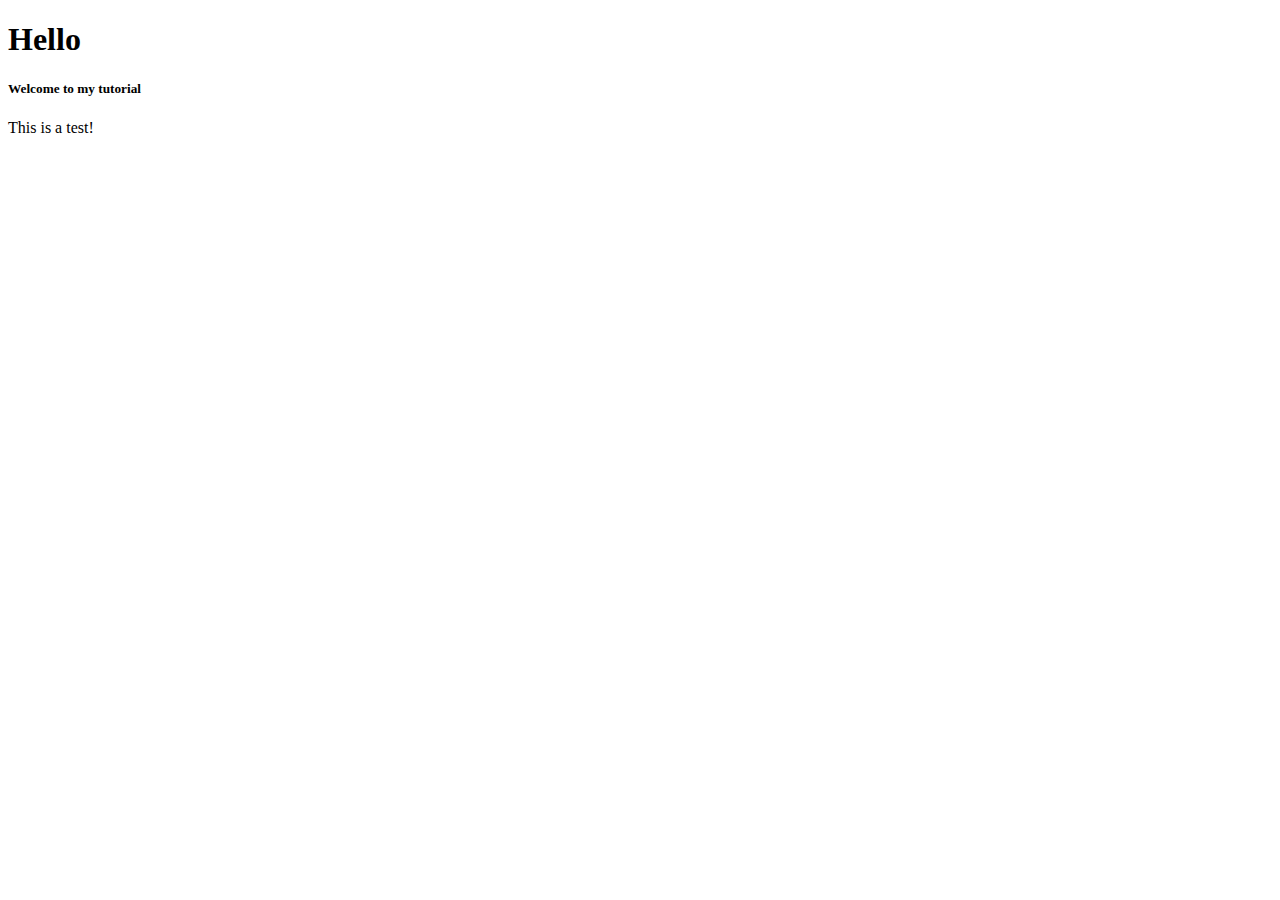
<file: index.html>
<!DOCTYPE html>
<html lang="en" dir="ltr">
  <head>
    <meta charset="utf-8">
    <title></title>
  </head>
  <body>
    <h1>Hello</h1>
    <h5>Welcome to my tutorial</h5>
    <p>This is a test!</p>

  </body>
</html>
</file>
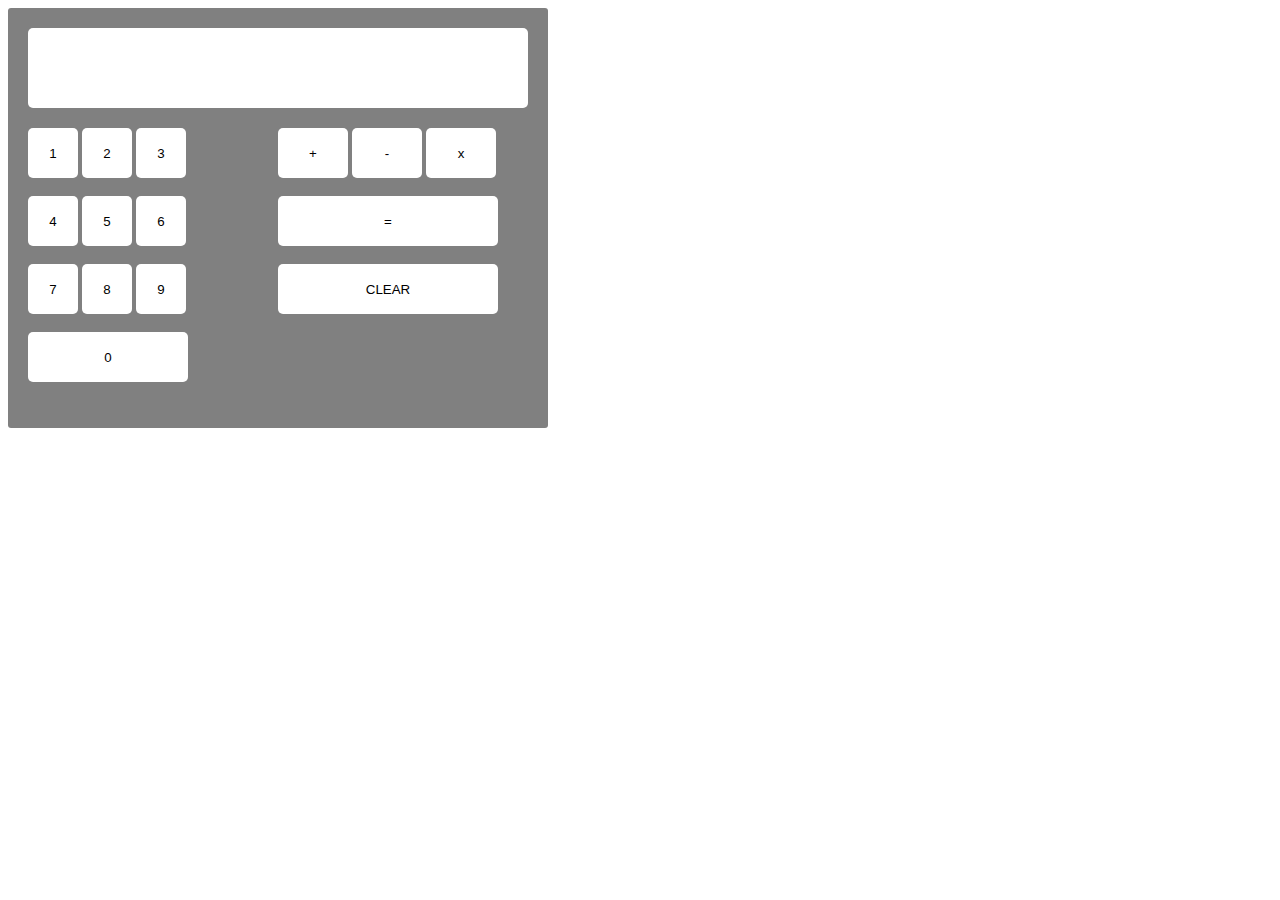
<file: calculator/index.html>
<!DOCTYPE html>
<html lang="en" dir="ltr">
  <head>
    <meta charset="utf-8">
    <title></title>
    <style media="screen">
      .container {
        padding-left:20px;
        padding-right:20px;
        padding-top:20px;
        background-color: gray;
        height:400px;
        border-radius:3px;
        width:500px;
      }
      .show {
        background-color:white;
        height:20px;
        padding-top:20px;
        border-top-left-radius:5px;
        border-top-right-radius:5px;
      }

      .total {
        background-color:white;
        height:20px;
        padding-top:20px;
        border-bottom-left-radius:5px;
        border-bottom-right-radius:5px;
      }

      .btnno {
        padding-top:20px;
        width:50%;
        float:left;
      }

      .btncal {
        padding-top:20px;
        width:50%;
        float:left;
      }

      button {
        width:50px;
        height:50px;
        border-radius: 5px;
        background-color: #fff;
        border: none;
      }

      button:hover {
        background-color:#efefef;
      }

      button:active {
        background-color:#515151;
      }

      .btncal button {
        width:70px;
      }
    </style>
  </head>
  <body>
    <div class="container">
      <div class="show" id="showno">

      </div>
      <div class="total" id="totalno">

      </div>
      <div class="btnno">
        <button type="button" name="1" value="1">1</button>
        <button type="button" name="2" value="2">2</button>
        <button type="button" name="3" value="3">3</button>
        <br><br>
        <button type="button" name="4" value="4">4</button>
        <button type="button" name="5" value="5">5</button>
        <button type="button" name="6" value="6">6</button>

        <br><br>
        <button type="button" name="7" value="7">7</button>
        <button type="button" name="8" value="8">8</button>
        <button type="button" name="9" value="9">9</button>

        <br><br>
        <button type="button" name="0" value="0" style="width:160px">0</button>

      </div>

      <div class="btncal">
        <button type="button" name="plus" value="+">+</button>
        <button type="button" name="minus" value="-">-</button>
        <button type="button" name="times" value="*">x</button>
        <br><br>
        <button type="button" name="equal" value="=" style="width:220px">=</button>
		<br><br>
		<button type="button" name="clear" value="clear" style="width:220px">CLEAR</button>
      </div>
    </div>

    <script src="https://ajax.googleapis.com/ajax/libs/jquery/3.3.1/jquery.min.js"></script>

    <script src="1119281.js" charset="utf-8"></script>

  </body>
</html>
</file>
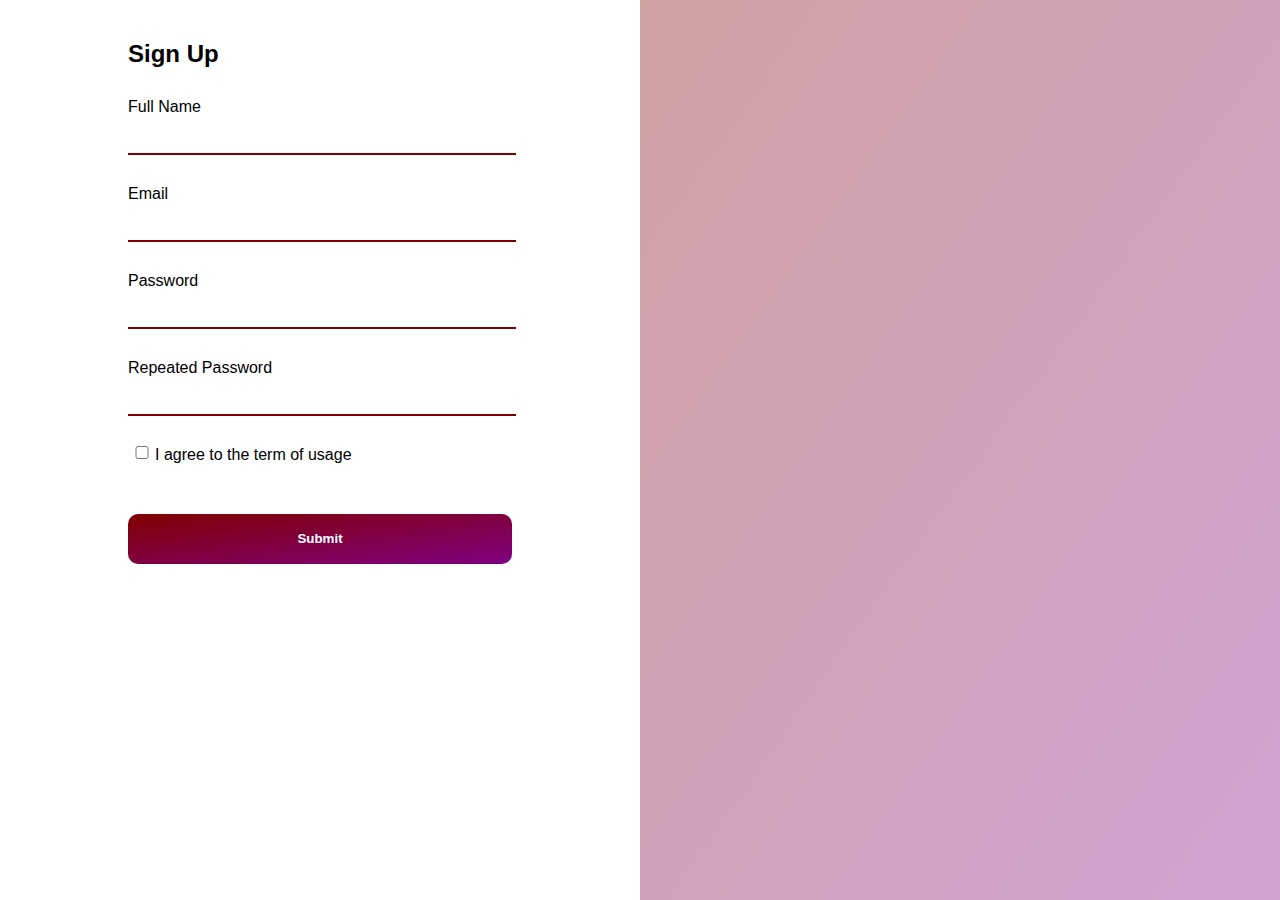
<file: signup_example/index.html>
<!DOCTYPE html>
<html lang="en" dir="ltr">
  <head>
    <meta charset="utf-8">
    <meta name="viewport" content="width=device-width, initial-scale=1.0">
    <title></title>
    <link rel="stylesheet" href="quiz2.css">
  </head>
  <body>

    <div class="left">
      <h2>Sign Up</h2>
      <form class="sign-up" action="index.html" method="post">
          <div class="fin">
          <label for="">Full Name</label>
          <input type="text" name="" value="" class="name">
        </div>
        <div class="fin">
          <label for="">Email</label>
          <input type="email" name="" value="" class="email">
        </div>

        <div class="fin">
          <label for="">Password</label>
          <input type="password" name="" value="" class="pass">
        </div>

        <div class="fin">
          <label for="">Repeated Password</label>
          <input type="password" name="" value="" class="rpass">
        </div>

        <div class="fin check">
          <input type="checkbox" value="" class="cagree">
          <p>I agree to the term of usage</p>
        </div>

        <div class="fin submit">
          <input type="submit" value="Submit" class="sub">
        </div>

      </form>
    </div>

    <div class="right">
    </div>
  </body>
</html>
</file>
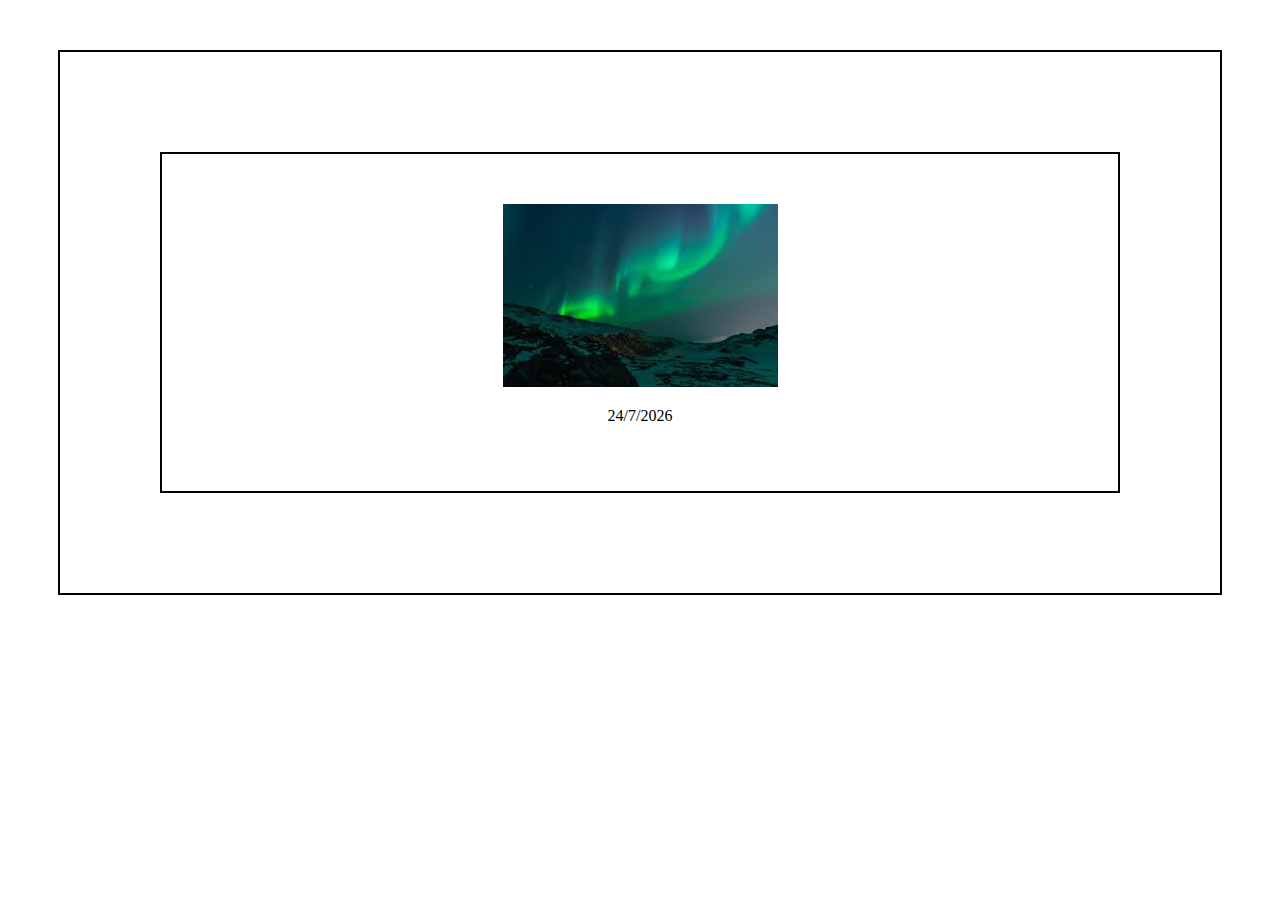
<file: box.html>
<!DOCTYPE html>
<html lang="en" dir="ltr">
  <head>
    <meta charset="utf-8">
    <title></title>
  </head>
  <style media="screen">
    .box1 {
      border:2px solid #000;
      margin:50px;
    }
    .box2 {
      border:2px solid #000;
      margin:100px;
      padding:50px;
      text-align:center;
    }
  </style>
  <body>
    <div class="box1">
      <div class="box2">
        <img src="[data-uri]" alt="">
        <p id="a">Box Model</p>
      </div>
    </div>
    <script type="text/javascript">
      console.log("hello world");
      var date = new Date();
      var year = date.getFullYear();
      var month = date.getMonth() + 1;
      var day = date.getDate();
      console.log("Date:" + date);
      document.querySelector("#a").innerHTML = day +
      "/" + month + "/" + year;
      console.log("hello");

    </script>

  </body>
</html>
</file>
<file: signup_example/quiz2.css>
body {
  margin: 0px;
  font-family: sans-serif;
}

.right {
  float: right;
  width: 50%;
  height: 100vh;
  background-position: center;
  background-image: url("http://adisazizan.xyz/img/portfolio-3.jpg");
  background-size: cover;
  opacity: 0.6;
}
.right:before {
  content: "";
  position: absolute;
  top: 0;
  right: 0;
  bottom: 0;
  left: 50%;
  background-image: linear-gradient(to top left, purple, maroon);
  opacity: 0.6;
  width: 50%;
}

.left {
  float: left;
  margin-left: 10%;
  margin-top: 20px;
  width: 30%;
}

input {
  width: 100%;
  border: 0px;
  border-bottom: 2px solid maroon;
  margin-top: 20px;
}
input:focus {
  outline: none;
}

.fin {
  margin-top: 30px;
}
.fin .check {
  display: inline-block;
}

.cagree {
  float: left;
  width: 20px;
  margin-top: 0px;
}

.sub {
  height: 50px;
  border: 0px;
  background-image: linear-gradient(to top left, purple, maroon);
  border-radius: 10px;
  color: #fff;
  font-weight: bold;
}
.sub:hover {
  background-image: none;
  background-color: maroon;
  cursor: pointer;
}

/*# sourceMappingURL=quiz2.css.map */

/*# sourceMappingURL=quiz2.css.map */
</file>
